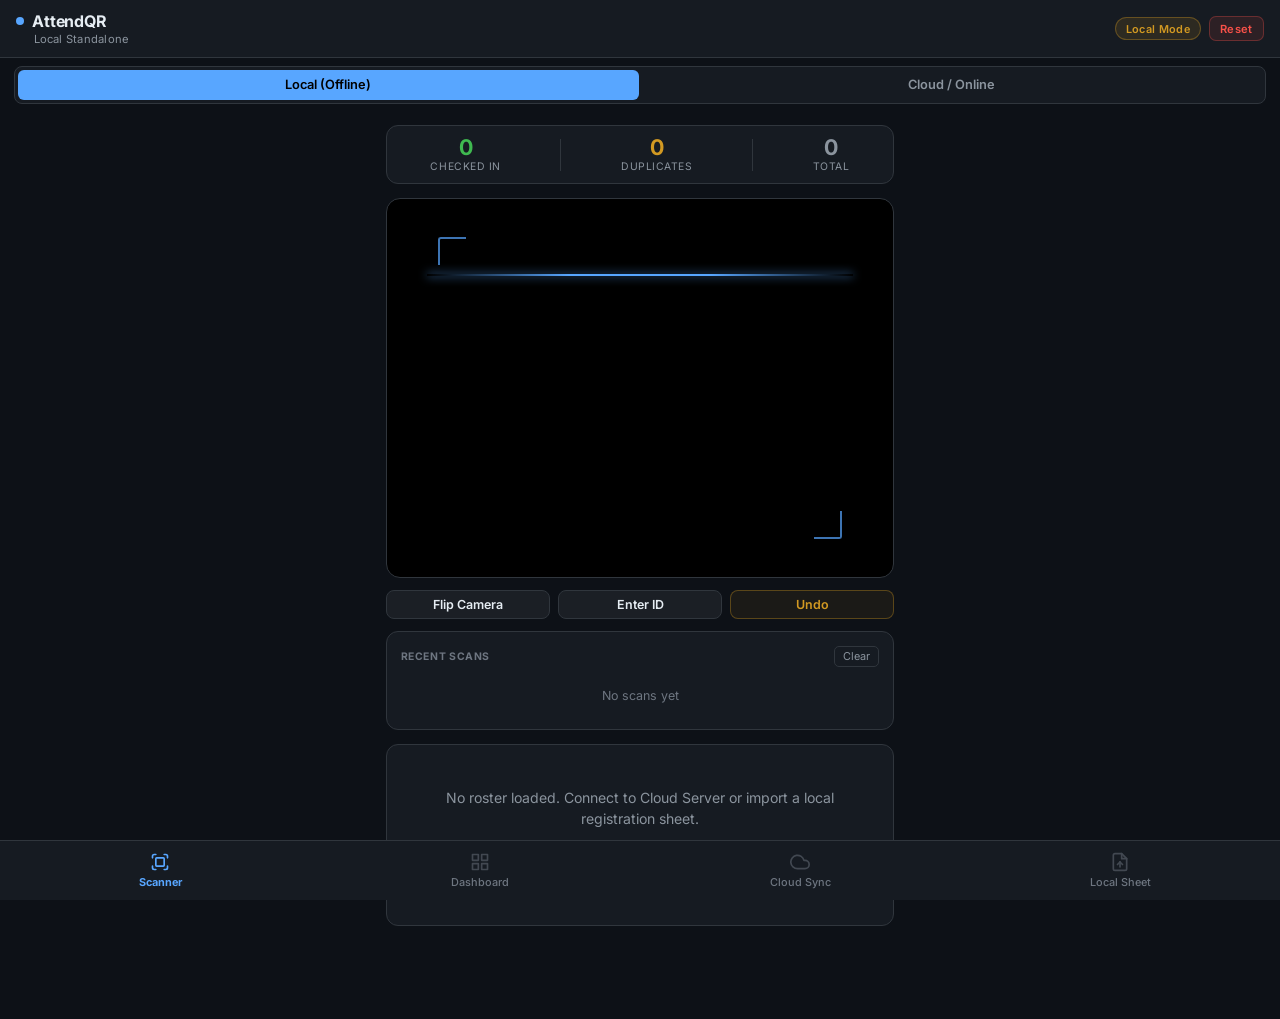
<file: android-app/src/main/assets/index.html>
<!DOCTYPE html>
<html lang="en">
<head>
  <meta charset="UTF-8" />
  <meta name="viewport" content="width=device-width, initial-scale=1.0, maximum-scale=1.0, user-scalable=no, viewport-fit=cover" />
  <title>AttendQR — Mobile Scanner</title>
  <style>
    @import url('https://fonts.googleapis.com/css2?family=Inter:wght@300;400;500;600;700&display=swap');

    :root {
      --bg: #0d1117;
      --bg-card: #161b22;
      --bg-input: #0d1117;
      --border: #30363d;
      --border-focus: #58a6ff;
      --text: #e6edf3;
      --text-muted: #8b949e;
      --text-dim: #6e7681;
      --accent: #58a6ff;
      --accent-hover: #79b8ff;
      --success: #3fb950;
      --warning: #d29922;
      --danger: #f85149;
      --radius: 12px;
      --sat: env(safe-area-inset-top, 0px);
      --sab: env(safe-area-inset-bottom, 0px);
    }

    *, *::before, *::after { box-sizing: border-box; margin: 0; padding: 0; }

    body {
      font-family: 'Inter', system-ui, -apple-system, sans-serif;
      background: var(--bg);
      color: var(--text);
      min-height: 100vh;
      display: flex;
      flex-direction: column;
      padding-top: var(--sat);
      padding-bottom: calc(var(--sab) + 65px);
      user-select: none;
      -webkit-user-select: none;
    }

    /* Top App Bar */
    .top-bar {
      display: flex;
      align-items: center;
      justify-content: space-between;
      padding: 0.7rem 1rem;
      background: var(--bg-card);
      border-bottom: 1px solid var(--border);
      position: sticky;
      top: 0;
      z-index: 50;
    }

    .brand {
      font-size: 1rem;
      font-weight: 700;
      color: var(--text);
      letter-spacing: -0.01em;
      display: flex;
      align-items: center;
      gap: 0.5rem;
    }

    .brand-dot {
      width: 8px;
      height: 8px;
      border-radius: 50%;
      background: var(--accent);
    }

    .status-badge {
      font-size: 0.68rem;
      background: rgba(63, 185, 80, 0.12);
      color: var(--success);
      border: 1px solid rgba(63, 185, 80, 0.25);
      padding: 0.2rem 0.6rem;
      border-radius: 99px;
      font-weight: 600;
      letter-spacing: 0.03em;
    }

    .status-badge.badge-offline {
      background: rgba(210, 153, 34, 0.12);
      color: var(--warning);
      border-color: rgba(210, 153, 34, 0.35);
    }

    .btn-clear-top {
      background: rgba(248,81,73,0.1);
      border: 1px solid rgba(248,81,73,0.3);
      color: var(--danger);
      border-radius: 7px;
      padding: 0.28rem 0.65rem;
      font-family: inherit;
      font-size: 0.7rem;
      font-weight: 600;
      cursor: pointer;
      letter-spacing: 0.03em;
    }

    /* Main Container */
    .view-container {
      flex: 1;
      max-width: 540px;
      width: 100%;
      margin: 0 auto;
      padding: 0.85rem 1rem;
    }

    .tab-content { display: none; }
    .tab-content.active { display: block; animation: fadeIn 0.18s ease; }

    @keyframes fadeIn {
      from { opacity: 0; transform: translateY(4px); }
      to   { opacity: 1; transform: translateY(0); }
    }

    /* Cards */
    .card {
      background: var(--bg-card);
      border: 1px solid var(--border);
      border-radius: var(--radius);
      padding: 1.15rem;
      margin-bottom: 0.85rem;
    }

    .card-title {
      font-size: 0.78rem;
      font-weight: 700;
      text-transform: uppercase;
      letter-spacing: 0.06em;
      color: var(--text-muted);
      margin-bottom: 0.85rem;
    }

    /* Buttons */
    .btn {
      display: inline-flex;
      align-items: center;
      justify-content: center;
      gap: 0.45rem;
      padding: 0.65rem 1.15rem;
      border: none;
      border-radius: 8px;
      font-family: inherit;
      font-size: 0.88rem;
      font-weight: 600;
      cursor: pointer;
      transition: all 0.15s;
    }

    .btn:active { transform: scale(0.97); opacity: 0.85; }
    .btn-primary { background: var(--accent); color: #000; }
    .btn-success { background: var(--success); color: #000; }
    .btn-danger  { background: var(--danger); color: #fff; }
    .btn-outline { background: transparent; color: var(--accent); border: 1.5px solid var(--accent); }
    .btn-ghost   { background: rgba(255,255,255,0.06); color: var(--text); border: 1px solid var(--border); }
    .btn-block   { width: 100%; }
    .btn-sm      { padding: 0.4rem 0.75rem; font-size: 0.78rem; }

    /* Forms */
    .form-group { margin-bottom: 0.85rem; }
    .form-label {
      display: block;
      font-size: 0.72rem;
      font-weight: 600;
      color: var(--text-muted);
      text-transform: uppercase;
      letter-spacing: 0.05em;
      margin-bottom: 0.3rem;
    }

    .form-control, .form-select {
      width: 100%;
      background: var(--bg-input);
      border: 1.5px solid var(--border);
      border-radius: 8px;
      color: var(--text);
      font-family: inherit;
      font-size: 0.9rem;
      padding: 0.6rem 0.85rem;
      outline: none;
    }

    .form-control:focus, .form-select:focus { border-color: var(--border-focus); }

    /* ===== SCANNER TAB ===== */
    .stats-pill {
      background: var(--bg-card);
      border: 1px solid var(--border);
      border-radius: var(--radius);
      padding: 0.65rem 0.85rem;
      display: flex;
      justify-content: space-around;
      align-items: center;
      margin-bottom: 0.85rem;
    }

    .stat-item { display: flex; flex-direction: column; align-items: center; gap: 0.1rem; }
    .stat-num { font-size: 1.35rem; font-weight: 700; line-height: 1; }
    .stat-label { font-size: 0.65rem; text-transform: uppercase; letter-spacing: 0.05em; color: var(--text-muted); }

    .viewfinder-wrap {
      position: relative;
      width: 100%;
      border-radius: 14px;
      overflow: hidden;
      background: #000;
      border: 1px solid var(--border);
      aspect-ratio: 1 / 1;
      max-height: 380px;
      display: flex;
      align-items: center;
      justify-content: center;
      margin-bottom: 0.75rem;
    }

    #reader {
      width: 100% !important;
      height: 100% !important;
      border: none !important;
    }

    #reader video {
      width: 100% !important;
      height: 100% !important;
      object-fit: cover !important;
      border-radius: 13px;
    }

    .scanner-laser {
      position: absolute;
      left: 8%;
      right: 8%;
      height: 1.5px;
      background: linear-gradient(90deg, transparent, var(--accent), var(--accent), transparent);
      box-shadow: 0 0 10px var(--accent);
      top: 20%;
      z-index: 10;
      pointer-events: none;
      animation: scanLaser 2.4s ease-in-out infinite alternate;
    }

    @keyframes scanLaser {
      0%   { top: 12%; opacity: 0.35; }
      50%  { opacity: 1; }
      100% { top: 88%; opacity: 0.35; }
    }

    .viewfinder-corners {
      position: absolute;
      inset: 0;
      pointer-events: none;
      z-index: 9;
    }

    .viewfinder-corners::before,
    .viewfinder-corners::after {
      content: '';
      position: absolute;
      width: 28px;
      height: 28px;
      border-color: var(--accent);
      border-style: solid;
      opacity: 0.7;
    }

    .viewfinder-corners::before {
      top: 10%;
      left: 10%;
      border-width: 2.5px 0 0 2.5px;
      border-radius: 3px 0 0 0;
    }

    .viewfinder-corners::after {
      bottom: 10%;
      right: 10%;
      border-width: 0 2.5px 2.5px 0;
      border-radius: 0 0 3px 0;
    }

    .scan-result-card {
      border-radius: 12px;
      padding: 1rem 1.15rem;
      display: none;
      margin-bottom: 0.75rem;
      animation: popIn 0.2s cubic-bezier(0.16, 1, 0.3, 1);
    }

    @keyframes popIn {
      from { opacity: 0; transform: scale(0.96); }
      to   { opacity: 1; transform: scale(1); }
    }

    .scan-result-card.visible { display: block; }
    .result-ok  { background: rgba(63, 185, 80, 0.12); border: 1.5px solid rgba(63,185,80,0.4); }
    .result-dup { background: rgba(210, 153, 34, 0.12); border: 1.5px solid rgba(210,153,34,0.4); }
    .result-err { background: rgba(248, 81, 73, 0.12); border: 1.5px solid rgba(248,81,73,0.4); }

    .result-header { display: flex; align-items: center; gap: 0.65rem; }
    .result-dot {
      width: 10px; height: 10px; border-radius: 50%; flex-shrink: 0;
    }
    .result-ok  .result-dot { background: var(--success); box-shadow: 0 0 8px var(--success); }
    .result-dup .result-dot { background: var(--warning); box-shadow: 0 0 8px var(--warning); }
    .result-err .result-dot { background: var(--danger);  box-shadow: 0 0 8px var(--danger); }

    .result-status { font-size: 0.65rem; font-weight: 700; text-transform: uppercase; letter-spacing: 0.06em; }
    .result-ok  .result-status { color: var(--success); }
    .result-dup .result-status { color: var(--warning); }
    .result-err .result-status { color: var(--danger); }

    .result-name { font-size: 1.1rem; font-weight: 700; color: var(--text); margin-top: 0.45rem; }
    .result-dept { font-size: 0.82rem; color: var(--text-muted); margin-top: 0.1rem; }
    .result-msg  { font-size: 0.78rem; color: var(--text-muted); margin-top: 0.3rem; font-family: monospace; }

    /* Scan history */
    .history-header {
      display: flex;
      align-items: center;
      justify-content: space-between;
      margin-bottom: 0.6rem;
    }

    .history-title {
      font-size: 0.65rem;
      font-weight: 700;
      text-transform: uppercase;
      letter-spacing: 0.06em;
      color: var(--text-dim);
    }

    .history-clear {
      background: none;
      border: 1px solid var(--border);
      color: var(--text-muted);
      font-family: inherit;
      font-size: 0.68rem;
      cursor: pointer;
      padding: 0.15rem 0.5rem;
      border-radius: 5px;
    }

    .history-list {
      max-height: 155px;
      overflow-y: auto;
      display: flex;
      flex-direction: column;
      gap: 0.28rem;
    }

    .history-row {
      display: flex;
      align-items: center;
      gap: 0.5rem;
      padding: 0.32rem 0.55rem;
      border-radius: 7px;
      background: rgba(255,255,255,0.03);
      border: 1px solid transparent;
    }

    .history-indicator {
      width: 6px; height: 6px; border-radius: 50%; flex-shrink: 0;
    }
    .h-ok  { background: var(--success); }
    .h-dup { background: var(--warning); }
    .h-err { background: var(--danger); }

    .history-info { flex: 1; min-width: 0; }
    .history-name { font-size: 0.78rem; font-weight: 600; white-space: nowrap; overflow: hidden; text-overflow: ellipsis; }
    .history-sub  { font-size: 0.68rem; color: var(--text-muted); }
    .history-time { font-size: 0.65rem; color: var(--text-dim); white-space: nowrap; font-family: monospace; }

    /* ===== DASHBOARD TAB ===== */
    .search-input {
      width: 100%;
      background: var(--bg-input);
      border: 1.5px solid var(--border);
      border-radius: 8px;
      color: var(--text);
      font-size: 0.88rem;
      padding: 0.6rem 0.85rem;
      margin-bottom: 0.75rem;
      outline: none;
      font-family: inherit;
    }

    .table-wrap {
      overflow-x: auto;
      max-height: 380px;
      border: 1px solid var(--border);
      border-radius: 8px;
    }

    table { width: 100%; border-collapse: collapse; font-size: 0.82rem; }
    th {
      background: rgba(255,255,255,0.04);
      padding: 0.55rem 0.75rem;
      text-align: left;
      font-size: 0.65rem;
      text-transform: uppercase;
      letter-spacing: 0.06em;
      color: var(--text-muted);
      position: sticky;
      top: 0;
      z-index: 5;
    }

    td {
      padding: 0.5rem 0.75rem;
      border-bottom: 1px solid rgba(48,54,61,0.5);
    }

    .badge {
      display: inline-block;
      padding: 0.12rem 0.5rem;
      border-radius: 99px;
      font-size: 0.65rem;
      font-weight: 700;
      letter-spacing: 0.03em;
    }

    .badge-present { background: rgba(63,185,80,0.15); color: var(--success); border: 1px solid rgba(63,185,80,0.2); }
    .badge-absent  { background: rgba(110,118,129,0.12); color: var(--text-muted); border: 1px solid rgba(110,118,129,0.2); }

    /* ===== BOTTOM NAV ===== */
    .bottom-nav {
      position: fixed;
      bottom: 0;
      left: 0;
      right: 0;
      background: var(--bg-card);
      border-top: 1px solid var(--border);
      display: flex;
      height: 60px;
      padding-bottom: var(--sab);
      z-index: 100;
    }

    .nav-tab {
      flex: 1;
      display: flex;
      flex-direction: column;
      align-items: center;
      justify-content: center;
      gap: 0.2rem;
      color: var(--text-dim);
      font-size: 0.68rem;
      font-weight: 500;
      cursor: pointer;
      transition: color 0.15s;
      border: none;
      background: none;
      font-family: inherit;
    }

    .nav-tab svg { opacity: 0.5; transition: opacity 0.15s; }
    .nav-tab.active { color: var(--accent); font-weight: 700; }
    .nav-tab.active svg { opacity: 1; }

    /* Modal */
    .modal-overlay {
      position: fixed;
      inset: 0;
      background: rgba(0,0,0,0.75);
      backdrop-filter: blur(4px);
      display: flex;
      align-items: center;
      justify-content: center;
      padding: 1rem;
      z-index: 999;
    }

    .modal-box {
      background: var(--bg-card);
      border: 1px solid var(--border);
      border-radius: 16px;
      width: 100%;
      max-width: 360px;
      padding: 1.35rem;
    }

    .modal-title {
      font-size: 1rem;
      font-weight: 700;
      margin-bottom: 0.3rem;
    }

    .modal-sub {
      font-size: 0.82rem;
      color: var(--text-muted);
      margin-bottom: 0.9rem;
    }

    .section-label {
      font-size: 0.65rem;
      font-weight: 700;
      text-transform: uppercase;
      letter-spacing: 0.07em;
      color: var(--text-dim);
      margin-bottom: 0.6rem;
      display: flex;
      align-items: center;
      gap: 0.5rem;
    }

    .section-label::after {
      content: '';
      flex: 1;
      height: 1px;
      background: var(--border);
    }

    .danger-card {
      background: rgba(248,81,73,0.05);
      border: 1px solid rgba(248,81,73,0.2);
      border-radius: var(--radius);
      padding: 1rem;
      margin-bottom: 0.85rem;
    }

    .danger-title {
      font-size: 0.72rem;
      font-weight: 700;
      text-transform: uppercase;
      letter-spacing: 0.06em;
      color: var(--danger);
      margin-bottom: 0.4rem;
    }

    .empty-state {
      text-align: center;
      padding: 1.5rem 1rem;
    }

    .empty-state p {
      font-size: 0.88rem;
      color: var(--text-muted);
      margin-bottom: 1rem;
      line-height: 1.5;
    }

    .queue-banner {
      background: rgba(210,153,34,0.15);
      border: 1px solid rgba(210,153,34,0.4);
      color: var(--warning);
      border-radius: 8px;
      padding: 0.45rem 0.75rem;
      font-size: 0.75rem;
      margin-bottom: 0.75rem;
      display: flex;
      align-items: center;
      justify-content: space-between;
    }

    /* Mode selector bar (Local vs Cloud) */
    .mode-bar {
      display: flex;
      background: var(--bg-card);
      border: 1px solid var(--border);
      border-radius: 8px;
      padding: 3px;
      margin: 0.5rem 0.85rem;
      gap: 3px;
    }

    .mode-tab-btn {
      flex: 1;
      padding: 0.45rem 0.5rem;
      font-size: 0.8rem;
      font-weight: 600;
      border-radius: 6px;
      border: none;
      background: transparent;
      color: var(--text-muted);
      cursor: pointer;
      transition: all 0.15s ease;
      text-align: center;
      font-family: inherit;
    }

    .mode-tab-btn.active {
      background: var(--accent);
      color: #000;
    }
  </style>
</head>
<body>

  <!-- Top App Bar -->
  <header class="top-bar">
    <div style="display:flex;flex-direction:column;gap:0.05rem;">
      <div class="brand">
        <div class="brand-dot"></div>
        AttendQR
      </div>
      <span id="event-name-display" onclick="switchTab('cloud')" style="font-size:0.7rem;color:var(--text-muted);cursor:pointer;letter-spacing:0.02em;padding-left:1.1rem;" title="Tap to view server & event setup">Local Standalone</span>
    </div>
    <div style="display:flex;align-items:center;gap:0.5rem;">
      <span class="status-badge" id="top-status-badge">Local Mode</span>
      <button type="button" class="btn-clear-top" onclick="clearAllData()">Reset</button>
    </div>
  </header>

  <!-- 2-Option Mode Switcher: Local vs Cloud -->
  <div class="mode-bar">
    <button type="button" class="mode-tab-btn active" id="mode-btn-local" onclick="switchAppMode('local')">
      Local (Offline)
    </button>
    <button type="button" class="mode-tab-btn" id="mode-btn-cloud" onclick="switchAppMode('cloud')">
      Cloud / Online
    </button>
  </div>

  <main class="view-container">

    <!-- ========================================================
         SCANNER TAB
         ======================================================== -->
    <div id="tab-scan" class="tab-content active">

      <!-- Pending Sync Queue Banner -->
      <div id="pending-queue-banner" class="queue-banner" style="display:none;">
        <span id="queue-banner-text">0 scans pending sync</span>
        <button type="button" class="btn btn-outline btn-sm" style="padding:0.15rem 0.45rem;font-size:0.68rem;" onclick="flushOfflineQueue()">Sync Now</button>
      </div>

      <!-- Stats -->
      <div class="stats-pill">
        <div class="stat-item">
          <span class="stat-num" style="color:var(--success)" id="scan-cnt-ok">0</span>
          <span class="stat-label">Checked In</span>
        </div>
        <div class="stat-item" style="width:1px;height:32px;background:var(--border);"></div>
        <div class="stat-item">
          <span class="stat-num" style="color:var(--warning)" id="scan-cnt-dup">0</span>
          <span class="stat-label">Duplicates</span>
        </div>
        <div class="stat-item" style="width:1px;height:32px;background:var(--border);"></div>
        <div class="stat-item">
          <span class="stat-num" style="color:var(--text-muted)" id="scan-cnt-total">0</span>
          <span class="stat-label">Total</span>
        </div>
      </div>

      <!-- Viewfinder -->
      <div class="viewfinder-wrap" id="viewfinder">
        <div id="reader"></div>
        <div class="scanner-laser" id="laser"></div>
        <div class="viewfinder-corners"></div>
      </div>

      <!-- Action buttons -->
      <div style="display:flex;gap:0.5rem;margin-bottom:0.75rem;">
        <button type="button" class="btn btn-ghost btn-block btn-sm" id="btn-flip">Flip Camera</button>
        <button type="button" class="btn btn-ghost btn-block btn-sm" id="btn-manual-open">Enter ID</button>
        <button type="button" class="btn btn-ghost btn-block btn-sm" id="btn-undo" onclick="undoLastScan()" style="color:var(--warning);border-color:rgba(210,153,34,0.35);background:rgba(210,153,34,0.07);" disabled>Undo</button>
      </div>

      <!-- Scan result card -->
      <div class="scan-result-card" id="result-card">
        <div class="result-header">
          <div class="result-dot"></div>
          <span class="result-status" id="res-status">Checked In</span>
        </div>
        <div class="result-name" id="res-name">Participant Name</div>
        <div class="result-dept" id="res-dept">Department</div>
        <div class="result-msg" id="res-msg"></div>
      </div>

      <!-- Scan History -->
      <div class="card" style="padding:0.85rem;">
        <div class="history-header">
          <span class="history-title">Recent Scans</span>
          <button type="button" class="history-clear" onclick="clearHistory()">Clear</button>
        </div>
        <div class="history-list" id="scan-history-list">
          <div style="text-align:center;color:var(--text-dim);font-size:0.78rem;padding:0.75rem 0;">No scans yet</div>
        </div>
      </div>

      <!-- Empty roster alert -->
      <div id="empty-roster-alert" class="card" style="display:none;">
        <div class="empty-state">
          <p>No roster loaded. Connect to Cloud Server or import a local registration sheet.</p>
          <button type="button" class="btn btn-primary" onclick="switchTab('cloud')">
            Setup Cloud Sync
          </button>
        </div>
      </div>

    </div>

    <!-- ========================================================
         DASHBOARD TAB
         ======================================================== -->
    <div id="tab-dashboard" class="tab-content">
      <div class="card" style="padding:1rem;">
        <div style="display:flex;justify-content:space-between;align-items:center;margin-bottom:0.6rem;">
          <span style="font-size:0.82rem;font-weight:600;color:var(--text-muted);">Attendance</span>
          <span id="dash-pct-badge" style="font-size:0.9rem;font-weight:700;color:var(--accent);font-family:monospace;">0%</span>
        </div>
        <div style="background:rgba(255,255,255,0.07);height:6px;border-radius:99px;overflow:hidden;">
          <div id="dash-progress-bar" style="height:100%;width:0%;background:linear-gradient(90deg,var(--accent),var(--success));transition:width 0.4s ease;"></div>
        </div>
        <div style="display:flex;justify-content:space-between;font-size:0.75rem;color:var(--text-muted);margin-top:0.45rem;">
          <span>Present: <strong style="color:var(--success)" id="dash-attended-num">0</strong></span>
          <span>Total: <strong style="color:var(--text)" id="dash-total-num">0</strong></span>
        </div>
      </div>

      <div class="card" style="padding:1rem;">
        <div style="display:flex;gap:0.5rem;margin-bottom:0.75rem;">
          <input type="text" id="dash-search" class="search-input" style="margin-bottom:0;flex:1;" placeholder="Search name, ID, department..." />
          <button type="button" id="btn-absent-filter" onclick="toggleAbsentFilter()" class="btn btn-ghost btn-sm" style="white-space:nowrap;font-size:0.72rem;">Absent Only</button>
        </div>
        <div class="table-wrap">
          <table>
            <thead>
              <tr>
                <th style="width:75px;">ID</th>
                <th id="th-col-name">Name</th>
                <th id="th-col-dept">Department</th>
                <th style="width:70px;">Status</th>
                <th style="width:90px;">Action</th>
              </tr>
            </thead>
            <tbody id="dash-table-body">
              <tr><td colspan="5" style="text-align:center;color:var(--text-muted);padding:1.5rem;">No participants</td></tr>
            </tbody>
          </table>
        </div>
      </div>

      <button type="button" class="btn btn-outline btn-block" onclick="exportAttendanceCSV()">
        Export Attendance CSV
      </button>
    </div>

    <!-- ========================================================
         CLOUD SYNC / SETTINGS TAB
         ======================================================== -->
    <div id="tab-cloud" class="tab-content">
      <div class="section-label">Central Cloud Sync</div>

      <div class="card">
        <div class="card-title">Central Server Connection</div>
        <p style="font-size:0.8rem;color:var(--text-muted);margin-bottom:0.85rem;line-height:1.4;">
          Connect multiple mobile scanner APKs to one centralized backend.
        </p>

        <div class="form-group">
          <label class="form-label" for="cfg-server-url">Server Base URL</label>
          <input type="url" id="cfg-server-url" class="form-control" placeholder="e.g. https://api.yourdomain.com or http://192.168.1.50:5001" style="font-size:0.82rem;" />
        </div>

        <div class="form-group">
          <label class="form-label" for="cfg-apk-event-code">Event Code</label>
          <input type="text" id="cfg-apk-event-code" class="form-control" placeholder="e.g. AAZHI26" style="font-family:monospace;text-transform:uppercase;" />
        </div>

        <div class="form-group">
          <label class="form-label" for="cfg-apk-access-code">Scanner Access Code</label>
          <input type="text" id="cfg-apk-access-code" class="form-control" placeholder="e.g. SCAN123" />
        </div>

        <div class="form-group">
          <label class="form-label" for="cfg-apk-device-name">Device Name</label>
          <input type="text" id="cfg-apk-device-name" class="form-control" placeholder="e.g. Scanner-01, Gate-A" />
        </div>

        <button type="button" class="btn btn-primary btn-block" onclick="connectToCloudServer()">
          Connect to Server
        </button>
        <button type="button" class="btn btn-ghost btn-block btn-sm" style="margin-top:0.45rem;" onclick="disconnectCloudServer()">
          Switch to Local Standalone Mode
        </button>
      </div>

      <div class="card">
        <div class="card-title">Sync Status &amp; Roster Cache</div>
        <div style="font-size:0.82rem;margin-bottom:0.75rem;">
          <div>Mode: <strong id="lbl-current-mode" style="color:var(--accent);">Local Standalone</strong></div>
          <div style="margin-top:0.2rem;">Pending Scans: <strong id="lbl-pending-count" style="color:var(--warning);">0</strong></div>
        </div>
        <div style="display:flex;gap:0.5rem;">
          <button type="button" class="btn btn-outline btn-block btn-sm" onclick="flushOfflineQueue()">
            Sync Pending Scans
          </button>
          <button type="button" class="btn btn-ghost btn-block btn-sm" onclick="downloadServerRoster()">
            Refresh Roster
          </button>
        </div>
      </div>
    </div>

    <!-- ========================================================
         ROSTER & QR TAB (Local Standalone Mode)
         ======================================================== -->
    <div id="tab-import" class="tab-content">

      <div class="section-label">Local Import</div>

      <div class="card">
        <div class="card-title">Registration Sheet</div>
        <p style="font-size:0.82rem;color:var(--text-muted);margin-bottom:0.85rem;line-height:1.5;">
          Upload a Google Form response sheet (.csv or .xlsx) directly into the phone's local storage.
        </p>
        <input type="file" id="sheet-file-input" accept=".csv,.xlsx" style="display:none;" />
        <button type="button" class="btn btn-primary btn-block" onclick="document.getElementById('sheet-file-input').click()">
          Choose Sheet File
        </button>
        <div id="selected-file-label" style="font-size:0.78rem;color:var(--text-muted);margin-top:0.55rem;display:none;font-family:monospace;"></div>
      </div>

      <!-- Column mapping -->
      <div class="card" id="mapping-card" style="display:none;">
        <div class="card-title">Column Mapping &amp; ID Format</div>

        <div class="form-group">
          <label class="form-label" for="map-prefix">ID Prefix</label>
          <input type="text" id="map-prefix" class="form-control" value="AAZHI-" placeholder="e.g. AAZHI-, RP0 (or leave empty)" oninput="updateCustomIdPreview()" style="font-family:monospace;font-weight:700;letter-spacing:1px;" />
          <div style="font-size:0.75rem;color:var(--text-muted);margin-top:0.4rem;">
            Preview: <span id="live-id-preview" style="color:var(--accent);font-family:monospace;">AAZHI-001, AAZHI-002</span>
          </div>
        </div>

        <div class="form-group">
          <label class="form-label" for="map-name">Primary Name Column</label>
          <select id="map-name" class="form-select"></select>
        </div>
        <div class="form-group">
          <label class="form-label" for="map-dept">Secondary Column (Dept, Branch, Role, etc.)</label>
          <select id="map-dept" class="form-select"></select>
        </div>
        <button type="button" class="btn btn-success btn-block" id="btn-save-roster" onclick="confirmMappingAndBuildRoster()">
          Save Local Roster
        </button>
      </div>

      <div class="section-label">Generate</div>

      <div class="card">
        <div class="card-title">QR Codes ZIP</div>
        <p style="font-size:0.82rem;color:var(--text-muted);margin-bottom:0.85rem;line-height:1.5;">
          Generates high-res QR passes directly on device and saves to Downloads.
        </p>
        <button type="button" class="btn btn-outline btn-block" id="btn-generate-zip" onclick="generateQRCodesZip()">
          Generate &amp; Download ZIP
        </button>
        <div id="zip-progress" style="display:none;font-size:0.78rem;color:var(--text-muted);margin-top:0.6rem;text-align:center;font-family:monospace;"></div>
      </div>

      <div class="section-label">Danger Zone</div>

      <div class="danger-card">
        <div class="danger-title">Reset All Data</div>
        <p style="font-size:0.8rem;color:var(--text-muted);margin-bottom:0.75rem;line-height:1.5;">
          Permanently clears local participants, attendance records and offline queue.
        </p>
        <button type="button" class="btn btn-danger btn-block btn-sm" onclick="clearAllData()">
          Clear All Local Data
        </button>
      </div>

    </div>

  </main>

  <!-- Manual ID Entry Modal -->
  <div class="modal-overlay" id="modal-manual" style="display:none;">
    <div class="modal-box">
      <div class="modal-title">Manual Check-In</div>
      <div class="modal-sub">Enter the participant registration ID</div>
      <input type="text" id="manual-input-val" class="form-control" placeholder="e.g. AAZHI-001" style="text-align:center;font-family:monospace;font-size:1.2rem;letter-spacing:1.5px;padding:0.65rem;" />
      <div style="display:flex;gap:0.5rem;margin-top:1rem;">
        <button type="button" class="btn btn-ghost" style="flex:1" onclick="closeManualModal()">Cancel</button>
        <button type="submit" class="btn btn-primary" style="flex:1" onclick="submitManualId()">Submit</button>
      </div>
    </div>
  </div>

  <!-- Bottom Navigation -->
  <nav class="bottom-nav">
    <button class="nav-tab active" onclick="switchTab('scan')" id="tabbtn-scan">
      <svg width="20" height="20" viewBox="0 0 24 24" fill="none" stroke="currentColor" stroke-width="2" stroke-linecap="round" stroke-linejoin="round">
        <path d="M3 7V5a2 2 0 0 1 2-2h2"/><path d="M17 3h2a2 2 0 0 1 2 2v2"/>
        <path d="M21 17v2a2 2 0 0 1-2 2h-2"/><path d="M7 21H5a2 2 0 0 1-2-2v-2"/>
        <rect x="7" y="7" width="10" height="10" rx="1"/>
      </svg>
      <span>Scanner</span>
    </button>
    <button class="nav-tab" onclick="switchTab('dashboard')" id="tabbtn-dashboard">
      <svg width="20" height="20" viewBox="0 0 24 24" fill="none" stroke="currentColor" stroke-width="2" stroke-linecap="round" stroke-linejoin="round">
        <rect x="3" y="3" width="7" height="7"/><rect x="14" y="3" width="7" height="7"/>
        <rect x="14" y="14" width="7" height="7"/><rect x="3" y="14" width="7" height="7"/>
      </svg>
      <span>Dashboard</span>
    </button>
    <button class="nav-tab" onclick="switchTab('cloud')" id="tabbtn-cloud">
      <svg width="20" height="20" viewBox="0 0 24 24" fill="none" stroke="currentColor" stroke-width="2" stroke-linecap="round" stroke-linejoin="round">
        <path d="M18 10h-1.26A8 8 0 1 0 9 20h9a5 5 0 0 0 0-10z"/>
      </svg>
      <span>Cloud Sync</span>
    </button>
    <button class="nav-tab" onclick="switchTab('import')" id="tabbtn-import">
      <svg width="20" height="20" viewBox="0 0 24 24" fill="none" stroke="currentColor" stroke-width="2" stroke-linecap="round" stroke-linejoin="round">
        <path d="M14 2H6a2 2 0 0 0-2 2v16a2 2 0 0 0 2 2h12a2 2 0 0 0 2-2V8z"/>
        <polyline points="14,2 14,8 20,8"/><line x1="12" y1="18" x2="12" y2="12"/>
        <line x1="9" y1="15" x2="12" y2="12"/><line x1="15" y1="15" x2="12" y2="12"/>
      </svg>
      <span>Local Sheet</span>
    </button>
  </nav>

  <!-- Offline JS Libraries -->
  <script src="html5-qrcode.min.js"></script>
  <script src="xlsx.full.min.js"></script>
  <script src="qrcode.min.js"></script>
  <script src="jszip.min.js"></script>
  <script>
    // ------------------------------------------------------------
    // State & Storage Keys
    // ------------------------------------------------------------
    const STORAGE_KEY = 'attendqr_roster_v1';
    const META_KEY = 'attendqr_meta_v1';
    const QUEUE_KEY = 'attendqr_offline_sync_queue';
    const CLOUD_CFG_KEY = 'attendqr_cloud_config';

    let roster = [];
    let metaColumns = { name_col: 'Name', dept_col: 'Department' };
    let parsedRawHeaders = [];
    let parsedRawRows = [];
    let processingLock = false;
    let counts = { ok: 0, dup: 0 };
    let html5QrCode = null;
    let currentFacingMode = "environment";
    let lastCheckedIn = null;
    let showAbsentOnly = false;

    // Cloud Config State
    let cloudConfig = {
      enabled: false,
      serverUrl: '',
      eventCode: '',
      eventId: '',
      eventName: '',
      accessCode: '',
      deviceName: 'Scanner-01',
      deviceId: 'dev_' + Math.random().toString(36).substr(2, 9),
      token: ''
    };

    function loadCloudConfig() {
      try {
        const raw = localStorage.getItem(CLOUD_CFG_KEY);
        if (raw) Object.assign(cloudConfig, JSON.parse(raw));
      } catch (e) {}

      document.getElementById('cfg-server-url').value = cloudConfig.serverUrl || '';
      document.getElementById('cfg-apk-event-code').value = cloudConfig.eventCode || '';
      document.getElementById('cfg-apk-access-code').value = cloudConfig.accessCode || '';
      document.getElementById('cfg-apk-device-name').value = cloudConfig.deviceName || 'Scanner-01';
      updateCloudStatusUI();
    }

    function saveCloudConfig() {
      try {
        localStorage.setItem(CLOUD_CFG_KEY, JSON.stringify(cloudConfig));
      } catch (e) {}
      updateCloudStatusUI();
    }

    function updateCloudStatusUI() {
      const topBadge = document.getElementById('top-status-badge');
      const eventDisplay = document.getElementById('event-name-display');
      const modeLabel = document.getElementById('lbl-current-mode');
      const btnLocal = document.getElementById('mode-btn-local');
      const btnCloud = document.getElementById('mode-btn-cloud');

      if (cloudConfig.enabled && cloudConfig.token) {
        topBadge.className = 'status-badge';
        topBadge.textContent = 'Online (' + cloudConfig.deviceName + ')';
        eventDisplay.textContent = cloudConfig.eventName || cloudConfig.eventCode;
        modeLabel.textContent = 'Cloud Mode (' + cloudConfig.eventCode + ')';
        if (btnLocal) btnLocal.classList.remove('active');
        if (btnCloud) btnCloud.classList.add('active');
      } else {
        topBadge.className = 'status-badge badge-offline';
        topBadge.textContent = 'Local Mode';
        eventDisplay.textContent = 'Local Standalone';
        modeLabel.textContent = 'Local Standalone Mode';
        if (btnLocal) btnLocal.classList.add('active');
        if (btnCloud) btnCloud.classList.remove('active');
      }
      updateQueueUI();
    }

    function switchAppMode(mode) {
      if (mode === 'local') {
        cloudConfig.enabled = false;
        saveCloudConfig();
        if (!roster || roster.length === 0) {
          switchTab('import');
        } else {
          switchTab('scan');
        }
      } else {
        if (!cloudConfig.serverUrl || !cloudConfig.eventCode || !cloudConfig.token) {
          switchTab('cloud');
        } else {
          cloudConfig.enabled = true;
          saveCloudConfig();
          switchTab('scan');
        }
      }
    }

    function getOfflineQueue() {
      try {
        return JSON.parse(localStorage.getItem(QUEUE_KEY) || '[]');
      } catch (e) {
        return [];
      }
    }

    function saveOfflineQueue(q) {
      localStorage.setItem(QUEUE_KEY, JSON.stringify(q));
      updateQueueUI();
    }

    function updateQueueUI() {
      const q = getOfflineQueue();
      document.getElementById('lbl-pending-count').textContent = q.length;
      const banner = document.getElementById('pending-queue-banner');
      const bannerText = document.getElementById('queue-banner-text');

      if (q.length > 0) {
        banner.style.display = 'flex';
        bannerText.textContent = `${q.length} scan${q.length === 1 ? '' : 's'} pending sync`;
        if (cloudConfig.enabled) {
          document.getElementById('top-status-badge').className = 'status-badge badge-offline';
          document.getElementById('top-status-badge').textContent = `${q.length} Pending`;
        }
      } else {
        banner.style.display = 'none';
        if (cloudConfig.enabled && cloudConfig.token) {
          document.getElementById('top-status-badge').className = 'status-badge';
          document.getElementById('top-status-badge').textContent = 'Online (' + cloudConfig.deviceName + ')';
        }
      }
    }

    // Audio chimes
    const audioCtx = new (window.AudioContext || window.webkitAudioContext)();
    function playBeep(type) {
      try {
        if (audioCtx.state === 'suspended') audioCtx.resume();
        const osc = audioCtx.createOscillator();
        const gain = audioCtx.createGain();
        osc.connect(gain);
        gain.connect(audioCtx.destination);
        if (type === 'ok') {
          osc.type = 'sine';
          osc.frequency.setValueAtTime(880, audioCtx.currentTime);
          osc.frequency.setValueAtTime(1320, audioCtx.currentTime + 0.1);
          gain.gain.setValueAtTime(0.2, audioCtx.currentTime);
          gain.gain.exponentialRampToValueAtTime(0.001, audioCtx.currentTime + 0.35);
          osc.start(); osc.stop(audioCtx.currentTime + 0.35);
        } else if (type === 'duplicate') {
          osc.type = 'triangle';
          osc.frequency.setValueAtTime(440, audioCtx.currentTime);
          osc.frequency.setValueAtTime(370, audioCtx.currentTime + 0.12);
          gain.gain.setValueAtTime(0.2, audioCtx.currentTime);
          gain.gain.exponentialRampToValueAtTime(0.001, audioCtx.currentTime + 0.35);
          osc.start(); osc.stop(audioCtx.currentTime + 0.35);
        } else {
          osc.type = 'sawtooth';
          osc.frequency.setValueAtTime(200, audioCtx.currentTime);
          gain.gain.setValueAtTime(0.15, audioCtx.currentTime);
          gain.gain.exponentialRampToValueAtTime(0.001, audioCtx.currentTime + 0.3);
          osc.start(); osc.stop(audioCtx.currentTime + 0.3);
        }
      } catch (e) {}
    }

    // ------------------------------------------------------------
    // Cloud Connection & Sync
    // ------------------------------------------------------------
    async function connectToCloudServer() {
      let url = document.getElementById('cfg-server-url').value.trim();
      const eventCode = document.getElementById('cfg-apk-event-code').value.trim().toUpperCase();
      const accessCode = document.getElementById('cfg-apk-access-code').value.trim();
      const deviceName = document.getElementById('cfg-apk-device-name').value.trim() || 'Scanner-01';

      if (!url || !eventCode || !accessCode) {
        alert('Server URL, Event Code, and Access Code are required.');
        return;
      }

      if (url.endsWith('/')) url = url.slice(0, -1);

      try {
        const res = await fetch(`${url}/api/auth/scanner`, {
          method: 'POST',
          headers: { 'Content-Type': 'application/json', 'Bypass-Tunnel-Reminder': 'true' },
          body: JSON.stringify({
            event_code: eventCode,
            access_code: accessCode,
            device_id: cloudConfig.deviceId,
            device_name: deviceName
          })
        });

        const data = await res.json();
        if (!res.ok || !data.token) {
          alert('Auth failed: ' + (data.message || 'Check event code & access code.'));
          return;
        }

        cloudConfig.enabled = true;
        cloudConfig.serverUrl = url;
        cloudConfig.eventCode = eventCode;
        cloudConfig.eventId = data.event.id;
        cloudConfig.eventName = data.event.name;
        cloudConfig.accessCode = accessCode;
        cloudConfig.deviceName = deviceName;
        cloudConfig.token = data.token;
        saveCloudConfig();

        alert(`Connected to '${data.event.name}' as '${deviceName}'! Downloading roster cache...`);
        await downloadServerRoster();
        switchTab('scan');

      } catch (err) {
        alert('Connection error: ' + err.message);
      }
    }

    function disconnectCloudServer() {
      cloudConfig.enabled = false;
      cloudConfig.token = '';
      saveCloudConfig();
      alert('Switched to Local Standalone Mode.');
    }

    async function downloadServerRoster() {
      if (!cloudConfig.enabled || !cloudConfig.serverUrl || !cloudConfig.eventId) return;
      try {
        const res = await fetch(`${cloudConfig.serverUrl}/api/events/${cloudConfig.eventId}/roster`, {
          headers: {
            'Authorization': 'Bearer ' + cloudConfig.token,
            'Bypass-Tunnel-Reminder': 'true'
          }
        });
        if (res.ok) {
          const data = await res.json();
          if (data.roster) {
            roster = data.roster;
            saveRosterToStorage();
          }
        }
      } catch (e) {
        console.log('Failed to fetch server roster cache:', e);
      }
    }

    async function flushOfflineQueue() {
      const q = getOfflineQueue();
      if (!q.length || !cloudConfig.enabled || !cloudConfig.serverUrl || !cloudConfig.eventId) return;

      try {
        const res = await fetch(`${cloudConfig.serverUrl}/api/events/${cloudConfig.eventId}/sync`, {
          method: 'POST',
          headers: {
            'Content-Type': 'application/json',
            'Authorization': 'Bearer ' + cloudConfig.token,
            'Bypass-Tunnel-Reminder': 'true'
          },
          body: JSON.stringify({
            device_id: cloudConfig.deviceId,
            device_name: cloudConfig.deviceName,
            scans: q
          })
        });

        if (res.ok) {
          saveOfflineQueue([]);
          updateCloudStatusUI();
        }
      } catch (e) {
        console.log('Sync retry delayed, offline');
      }
    }

    // Periodic Heartbeat
    setInterval(async () => {
      if (!cloudConfig.enabled || !cloudConfig.serverUrl || !cloudConfig.eventId || !cloudConfig.token) return;
      const q = getOfflineQueue();
      try {
        await fetch(`${cloudConfig.serverUrl}/api/events/${cloudConfig.eventId}/heartbeat`, {
          method: 'POST',
          headers: {
            'Content-Type': 'application/json',
            'Authorization': 'Bearer ' + cloudConfig.token,
            'Bypass-Tunnel-Reminder': 'true'
          },
          body: JSON.stringify({ pending_count: q.length, status: 'online' })
        });
        if (q.length > 0) flushOfflineQueue();
      } catch (e) {}
    }, 25000);

    // ------------------------------------------------------------
    // Local Storage
    // ------------------------------------------------------------
    function loadRosterFromStorage() {
      try {
        const raw = localStorage.getItem(STORAGE_KEY);
        if (raw) roster = JSON.parse(raw);
      } catch (e) { roster = []; }

      try {
        const rawMeta = localStorage.getItem(META_KEY);
        if (rawMeta) metaColumns = JSON.parse(rawMeta);
      } catch (e) {
        metaColumns = { name_col: 'Name', dept_col: 'Department' };
      }

      updateStatsAndUI();
    }

    function saveRosterToStorage() {
      try { localStorage.setItem(STORAGE_KEY, JSON.stringify(roster)); } catch (e) {}
      try { localStorage.setItem(META_KEY, JSON.stringify(metaColumns)); } catch (e) {}
      updateStatsAndUI();
    }

    function updateStatsAndUI() {
      const total = roster.length;
      const attended = roster.filter(r => r.attended).length;
      const pct = total > 0 ? Math.round((attended / total) * 100) : 0;

      document.getElementById('scan-cnt-ok').textContent = attended;
      document.getElementById('scan-cnt-dup').textContent = counts.dup;
      document.getElementById('scan-cnt-total').textContent = total;
      document.getElementById('dash-attended-num').textContent = attended;
      document.getElementById('dash-total-num').textContent = total;
      document.getElementById('dash-pct-badge').textContent = pct + '%';
      document.getElementById('dash-progress-bar').style.width = pct + '%';
      document.getElementById('empty-roster-alert').style.display = (total === 0) ? 'block' : 'none';
      renderDashboardTable();
    }

    // ------------------------------------------------------------
    // Tab Navigation
    // ------------------------------------------------------------
    function switchTab(tabId) {
      document.querySelectorAll('.tab-content').forEach(el => el.classList.remove('active'));
      document.querySelectorAll('.nav-tab').forEach(el => el.classList.remove('active'));
      document.getElementById('tab-' + tabId).classList.add('active');
      const navBtn = document.getElementById('tabbtn-' + tabId);
      if (navBtn) navBtn.classList.add('active');

      if (tabId === 'scan') startScanner(currentFacingMode);
      else stopScanner();
      if (tabId === 'dashboard') renderDashboardTable();
    }

    // ------------------------------------------------------------
    // Scan History
    // ------------------------------------------------------------
    const scanHistory = [];

    function addToHistory(type, id, name, label) {
      const now = new Date().toLocaleTimeString([], { hour: '2-digit', minute: '2-digit', second: '2-digit' });
      scanHistory.unshift({ type, id, name, label, time: now });
      if (scanHistory.length > 50) scanHistory.pop();
      renderHistory();
    }

    function renderHistory() {
      const list = document.getElementById('scan-history-list');
      if (!scanHistory.length) {
        list.innerHTML = '<div style="text-align:center;color:var(--text-dim);font-size:0.78rem;padding:0.75rem 0;">No scans yet</div>';
        return;
      }
      list.innerHTML = scanHistory.map(h => `
        <div class="history-row">
          <div class="history-indicator h-${h.type}"></div>
          <div class="history-info">
            <div class="history-name">${esc(h.name || h.id)}</div>
            <div class="history-sub">${esc(h.id)} &middot; ${esc(h.label)}</div>
          </div>
          <span class="history-time">${h.time}</span>
        </div>
      `).join('');
    }

    function clearHistory() {
      scanHistory.length = 0;
      renderHistory();
    }

    // ------------------------------------------------------------
    // Scanner Engine
    // ------------------------------------------------------------
    async function processScannedId(rawId) {
      if (processingLock) return;
      processingLock = true;

      const regId = String(rawId).trim();
      const scanId = 'apk_scan_' + Date.now() + '_' + Math.random().toString(36).substr(2, 6);
      const nowIso = new Date().toISOString();

      const resCard   = document.getElementById('result-card');
      const resStatus = document.getElementById('res-status');
      const resName   = document.getElementById('res-name');
      const resDept   = document.getElementById('res-dept');
      const resMsg    = document.getElementById('res-msg');

      // 1. If Cloud Mode is active, send to server
      if (cloudConfig.enabled && cloudConfig.serverUrl && cloudConfig.eventId) {
        try {
          const res = await fetch(`${cloudConfig.serverUrl}/api/events/${cloudConfig.eventId}/scan`, {
            method: 'POST',
            headers: {
              'Content-Type': 'application/json',
              'Authorization': 'Bearer ' + cloudConfig.token,
              'Bypass-Tunnel-Reminder': 'true'
            },
            body: JSON.stringify({
              reg_id: regId,
              scan_id: scanId,
              scanned_at: nowIso,
              device_id: cloudConfig.deviceId,
              device_name: cloudConfig.deviceName
            })
          });

          const data = await res.json();
          if (data.status === 'ok') {
            resCard.className = 'scan-result-card visible result-ok';
            resStatus.textContent = 'Checked In';
            resName.textContent = data.name || regId;
            resDept.textContent = data.department || '';
            resMsg.textContent = regId;
            if (navigator.vibrate) navigator.vibrate(100);
            playBeep('ok');
            addToHistory('ok', regId, data.name, 'Checked In (Cloud)');
            // Update local memory cache
            const p = roster.find(r => r.reg_id.toLowerCase() === regId.toLowerCase());
            if (p) { p.attended = 1; p.scanned_at = nowIso; saveRosterToStorage(); }
          } else if (data.status === 'duplicate') {
            counts.dup++;
            resCard.className = 'scan-result-card visible result-dup';
            resStatus.textContent = 'Duplicate';
            resName.textContent = data.name || regId;
            resDept.textContent = data.department || '';
            resMsg.textContent = 'Scanned by ' + (data.scanner || 'scanner');
            if (navigator.vibrate) navigator.vibrate([80, 50, 80]);
            playBeep('duplicate');
            addToHistory('dup', regId, data.name, 'Duplicate');
          } else {
            resCard.className = 'scan-result-card visible result-err';
            resStatus.textContent = 'Not Found';
            resName.textContent = regId;
            resDept.textContent = '';
            resMsg.textContent = 'ID not in event roster';
            if (navigator.vibrate) navigator.vibrate(250);
            playBeep('err');
            addToHistory('err', regId, regId, 'Not in roster');
          }

          flushOfflineQueue();
          unlockAfterDelay(resCard);
          return;

        } catch (err) {
          // Offline failover: queue scan locally
          const q = getOfflineQueue();
          q.push({ scan_id: scanId, reg_id: regId, scanned_at: nowIso });
          saveOfflineQueue(q);
        }
      }

      // 2. Local Fallback / Standalone Mode
      const person = roster.find(r => r.reg_id.toLowerCase() === regId.toLowerCase());

      if (!person) {
        resCard.className = 'scan-result-card visible result-err';
        resStatus.textContent = 'Not Found';
        resName.textContent = regId;
        resDept.textContent = '';
        resMsg.textContent = cloudConfig.enabled ? 'Saved offline (Unknown locally)' : 'ID not in roster';
        if (navigator.vibrate) navigator.vibrate(250);
        playBeep('err');
        addToHistory('err', regId, regId, 'Not in roster');
      } else if (!person.attended) {
        person.attended = 1;
        person.scanned_at = nowIso;
        saveRosterToStorage();
        lastCheckedIn = { reg_id: person.reg_id };
        document.getElementById('btn-undo').disabled = false;
        resCard.className = 'scan-result-card visible result-ok';
        resStatus.textContent = cloudConfig.enabled ? 'Checked In (Offline Queue)' : 'Checked In';
        resName.textContent = person.name;
        resDept.textContent = person.department || '';
        resMsg.textContent = person.reg_id;
        if (navigator.vibrate) navigator.vibrate(100);
        playBeep('ok');
        addToHistory('ok', person.reg_id, person.name, cloudConfig.enabled ? 'Queued Offline' : 'Checked In');
      } else {
        counts.dup++;
        resCard.className = 'scan-result-card visible result-dup';
        resStatus.textContent = 'Duplicate';
        resName.textContent = person.name;
        resDept.textContent = person.department || '';
        resMsg.textContent = 'Scanned at ' + new Date(person.scanned_at).toLocaleTimeString();
        if (navigator.vibrate) navigator.vibrate([80, 50, 80]);
        playBeep('duplicate');
        addToHistory('dup', person.reg_id, person.name, 'Duplicate');
      }

      unlockAfterDelay(resCard);
    }

    function unlockAfterDelay(resCard) {
      setTimeout(() => {
        resCard.className = 'scan-result-card';
        processingLock = false;
      }, 1800);
    }

    function undoLastScan() {
      if (!lastCheckedIn) return;
      const person = roster.find(r => r.reg_id === lastCheckedIn.reg_id);
      if (!person || !person.attended) {
        lastCheckedIn = null;
        document.getElementById('btn-undo').disabled = true;
        return;
      }
      if (!confirm(`Undo check-in for ${person.name} (${person.reg_id})?`)) return;
      person.attended = 0;
      person.scanned_at = null;
      lastCheckedIn = null;
      document.getElementById('btn-undo').disabled = true;
      saveRosterToStorage();
      addToHistory('dup', person.reg_id, person.name, 'Undone');
    }

    async function startScanner(facingMode) {
      try {
        if (html5QrCode && html5QrCode.isScanning) await html5QrCode.stop();
      } catch (e) {}

      html5QrCode = new Html5Qrcode("reader");
      html5QrCode.start(
        { facingMode },
        {
          fps: 20,
          qrbox: (w, h) => {
            const edge = Math.floor(Math.min(w, h) * 0.85);
            return { width: edge, height: edge };
          },
          aspectRatio: 1.0,
          experimentalFeatures: { useBarCodeDetectorIfSupported: true }
        },
        (decodedText) => processScannedId(decodedText),
        () => {}
      ).catch(err => console.log('Camera error:', err));
    }

    async function stopScanner() {
      try {
        if (html5QrCode && html5QrCode.isScanning) await html5QrCode.stop();
      } catch (e) {}
    }

    document.getElementById('btn-flip').addEventListener('click', () => {
      currentFacingMode = (currentFacingMode === "environment") ? "user" : "environment";
      startScanner(currentFacingMode);
    });

    document.getElementById('btn-manual-open').addEventListener('click', () => {
      document.getElementById('modal-manual').style.display = 'flex';
      document.getElementById('manual-input-val').focus();
    });

    function closeManualModal() {
      document.getElementById('modal-manual').style.display = 'none';
    }

    function submitManualId() {
      const val = document.getElementById('manual-input-val').value.trim();
      if (val) {
        closeManualModal();
        document.getElementById('manual-input-val').value = '';
        processScannedId(val);
      }
    }

    // ------------------------------------------------------------
    // Dashboard Table
    // ------------------------------------------------------------
    document.getElementById('dash-search').addEventListener('input', renderDashboardTable);

    function toggleAbsentFilter() {
      showAbsentOnly = !showAbsentOnly;
      const btn = document.getElementById('btn-absent-filter');
      btn.style.color = showAbsentOnly ? 'var(--warning)' : '';
      btn.style.borderColor = showAbsentOnly ? 'rgba(210,153,34,0.4)' : '';
      btn.style.background = showAbsentOnly ? 'rgba(210,153,34,0.08)' : '';
      renderDashboardTable();
    }

    function renderDashboardTable() {
      const q = (document.getElementById('dash-search').value || '').toLowerCase();
      const tbody = document.getElementById('dash-table-body');

      const nameHeader = metaColumns.name_col || 'Name';
      const deptHeader = metaColumns.dept_col || '';

      document.getElementById('th-col-name').textContent = nameHeader;
      const thDept = document.getElementById('th-col-dept');
      if (deptHeader) {
        thDept.textContent = deptHeader;
        thDept.style.display = '';
      } else {
        thDept.style.display = 'none';
      }

      let filtered = roster;
      if (showAbsentOnly) {
        filtered = filtered.filter(r => !r.attended);
      }
      if (q) {
        filtered = filtered.filter(r =>
          r.reg_id.toLowerCase().includes(q) ||
          (r.name && r.name.toLowerCase().includes(q)) ||
          (r.department && r.department.toLowerCase().includes(q))
        );
      }

      const colSpan = deptHeader ? 5 : 4;
      if (!filtered.length) {
        tbody.innerHTML = `<tr><td colspan="${colSpan}" style="text-align:center;color:var(--text-muted);padding:1.5rem;">${showAbsentOnly ? 'Everyone is checked in!' : 'No matching participants'}</td></tr>`;
        return;
      }

      tbody.innerHTML = filtered.map(r => `
        <tr>
          <td><code style="color:var(--accent);font-weight:700;font-size:0.78rem;">${esc(r.reg_id)}</code></td>
          <td><strong>${esc(r.name)}</strong></td>
          ${deptHeader ? `<td style="color:var(--text-muted);">${esc(r.department)}</td>` : ''}
          <td>
            ${r.attended
              ? `<span class="badge badge-present">Present</span>`
              : `<span class="badge badge-absent">Absent</span>`}
          </td>
          <td>
            <button onclick="toggleAttendance('${esc(r.reg_id)}')" style="background:none;border:1px solid var(--border);color:var(--text-muted);border-radius:5px;padding:0.15rem 0.45rem;font-size:0.65rem;cursor:pointer;font-family:inherit;white-space:nowrap;">
              ${r.attended ? 'Mark Absent' : 'Mark Present'}
            </button>
          </td>
        </tr>
      `).join('');
    }

    function toggleAttendance(reg_id) {
      const person = roster.find(r => r.reg_id === reg_id);
      if (!person) return;
      const action = person.attended ? 'mark absent' : 'mark present';
      if (!confirm(`Are you sure you want to ${action} for ${person.name} (${reg_id})?`)) return;
      if (person.attended) {
        person.attended = 0;
        person.scanned_at = null;
        addToHistory('dup', person.reg_id, person.name, 'Manually Marked Absent');
      } else {
        person.attended = 1;
        person.scanned_at = new Date().toISOString();
        addToHistory('ok', person.reg_id, person.name, 'Manually Marked Present');
      }
      saveRosterToStorage();
    }

    function esc(s) {
      return String(s || '').replace(/&/g,'&amp;').replace(/</g,'&lt;').replace(/>/g,'&gt;');
    }

    // ------------------------------------------------------------
    // Sheet Parsing & Mapping (Local Standalone Mode)
    // ------------------------------------------------------------
    document.getElementById('sheet-file-input').addEventListener('change', function(e) {
      const file = e.target.files[0];
      if (!file) return;

      const label = document.getElementById('selected-file-label');
      label.textContent = file.name;
      label.style.display = 'block';

      const reader = new FileReader();
      reader.onload = function(evt) {
        try {
          const data = new Uint8Array(evt.target.result);
          const workbook = XLSX.read(data, { type: 'array' });
          const firstSheet = workbook.Sheets[workbook.SheetNames[0]];
          const rows = XLSX.utils.sheet_to_json(firstSheet, { header: 1 });

          if (!rows || rows.length < 2) {
            alert('File appears to be empty or has no data rows.');
            return;
          }

          parsedRawHeaders = rows[0].map(h => String(h || '').trim()).filter(h => h.length > 0);
          parsedRawRows = rows.slice(1).filter(r => r.some(c => String(c || '').trim().length > 0));

          populateMappingDropdowns(parsedRawHeaders);
          document.getElementById('mapping-card').style.display = 'block';
        } catch (err) {
          alert('Failed to parse file: ' + err.message);
        }
      };
      reader.readAsArrayBuffer(file);
    });

    function populateMappingDropdowns(headers) {
      const nameSel = document.getElementById('map-name');
      nameSel.innerHTML = headers.map(h => `<option value="${esc(h)}">${esc(h)}</option>`).join('');

      const deptSel = document.getElementById('map-dept');
      deptSel.innerHTML = `<option value="">(None / Skip)</option>` + headers.map(h => `<option value="${esc(h)}">${esc(h)}</option>`).join('');

      const lower = headers.map(h => h.toLowerCase());
      autoPick('map-name', lower, headers, ['name', 'full name', 'student', 'participant', 'candidate']);
      autoPick('map-dept', lower, headers, ['department', 'dept', 'college', 'branch', 'school', 'faculty', 'class', 'role', 'organization', 'section']);
      updateCustomIdPreview();
    }

    function autoPick(selectId, lowerHeaders, headers, keywords) {
      const sel = document.getElementById(selectId);
      for (const kw of keywords) {
        const idx = lowerHeaders.findIndex(h => h.includes(kw));
        if (idx !== -1) { sel.value = headers[idx]; break; }
      }
    }

    function updateCustomIdPreview() {
      const prefix = (document.getElementById('map-prefix').value || '').trim();
      const total = parsedRawRows.length || 10;
      const digits = Math.max(3, String(total).length);
      const s1 = prefix + String(1).padStart(digits, '0');
      const s2 = prefix + String(2).padStart(digits, '0');
      document.getElementById('live-id-preview').textContent = `${s1}, ${s2}...`;
    }

    function confirmMappingAndBuildRoster() {
      const colName = document.getElementById('map-name').value;
      const colDept = document.getElementById('map-dept').value;
      const prefix = (document.getElementById('map-prefix').value || '').trim();

      const idxName = parsedRawHeaders.indexOf(colName);
      const idxDept = colDept ? parsedRawHeaders.indexOf(colDept) : -1;

      metaColumns = {
        name_col: colName || 'Name',
        dept_col: colDept || ''
      };

      const total = parsedRawRows.length;
      const digits = Math.max(3, String(total).length);

      roster = parsedRawRows.map((row, i) => {
        const reg_id = prefix + String(i + 1).padStart(digits, '0');
        return {
          reg_id,
          name: idxName !== -1 ? String(row[idxName] || '').trim() : '',
          department: idxDept !== -1 ? String(row[idxDept] || '').trim() : '',
          attended: 0,
          scanned_at: null
        };
      });

      saveRosterToStorage();
      alert(`Local Roster loaded: ${roster.length} participants (${roster[0].reg_id} – ${roster[roster.length - 1].reg_id})`);
      switchTab('scan');
    }

    // ------------------------------------------------------------
    // Local QR ZIP Generation & CSV Export
    // ------------------------------------------------------------
    async function generateQRCodesZip() {
      if (!roster.length) { alert('Roster is empty. Load a sheet first.'); return; }

      const btn = document.getElementById('btn-generate-zip');
      const progress = document.getElementById('zip-progress');
      btn.disabled = true;
      progress.style.display = 'block';
      progress.textContent = 'Generating... 0%';

      try {
        const zip = new JSZip();
        const dummy = document.createElement('div');

        for (let i = 0; i < roster.length; i++) {
          const reg_id = roster[i].reg_id;
          dummy.innerHTML = '';
          new QRCode(dummy, { text: reg_id, width: 256, height: 256, correctLevel: QRCode.CorrectLevel.H });

          await new Promise(r => setTimeout(r, 12));

          const sourceCanvas = dummy.querySelector('canvas');
          const sourceImg = dummy.querySelector('img');

          const size = 300, pad = 24;
          const finalCanvas = document.createElement('canvas');
          finalCanvas.width = size; finalCanvas.height = size;
          const ctx = finalCanvas.getContext('2d');
          ctx.fillStyle = '#FFFFFF';
          ctx.fillRect(0, 0, size, size);
          if (sourceCanvas) ctx.drawImage(sourceCanvas, pad, pad, size - pad*2, size - pad*2);
          else if (sourceImg) ctx.drawImage(sourceImg, pad, pad, size - pad*2, size - pad*2);

          const base64 = finalCanvas.toDataURL('image/png').split(',')[1];
          zip.file(`${reg_id}.png`, base64, { base64: true });
          progress.textContent = `Generating... ${Math.round(((i + 1) / roster.length) * 100)}%`;
        }

        progress.textContent = 'Packaging...';
        const blob = await zip.generateAsync({ type: 'blob' });
        downloadBlob(blob, 'qr_codes.zip');
        progress.textContent = 'Done — saved to Downloads.';
      } catch (err) {
        alert('Error: ' + err.message);
      } finally {
        btn.disabled = false;
      }
    }

    function exportAttendanceCSV() {
      if (!roster.length) { alert('Roster is empty.'); return; }
      const nameLabel = (metaColumns.name_col || 'Name').replace(/"/g, '""');
      const deptLabel = (metaColumns.dept_col || '').replace(/"/g, '""');

      let csv = 'Registration ID,"' + nameLabel + '"';
      if (deptLabel) csv += ',"' + deptLabel + '"';
      csv += ',Attended,Scanned At\n';

      roster.forEach(r => {
        let row = `"${r.reg_id}","${(r.name||'').replace(/"/g,'""')}"`;
        if (deptLabel) row += `,"${(r.department||'').replace(/"/g,'""')}"`;
        row += `,"${r.attended ? 'Yes' : 'No'}","${r.scanned_at || ''}"\n`;
        csv += row;
      });

      const blob = new Blob([csv], { type: 'text/csv;charset=utf-8;' });
      const ts = new Date().toISOString().replace(/[:.]/g, '-').slice(0, 19);
      downloadBlob(blob, `attendance_${ts}.csv`);
    }

    function downloadBlob(blob, filename) {
      const mimeType = blob.type || 'application/octet-stream';
      if (window.AndroidBridge && window.AndroidBridge.saveFile) {
        const reader = new FileReader();
        reader.onloadend = function() {
          window.AndroidBridge.saveFile(reader.result.split(',')[1], filename, mimeType);
        };
        reader.readAsDataURL(blob);
        return;
      }
      const url = URL.createObjectURL(blob);
      const a = document.createElement('a');
      a.href = url; a.download = filename;
      document.body.appendChild(a); a.click();
      document.body.removeChild(a);
      URL.revokeObjectURL(url);
    }

    function clearAllData() {
      if (confirm('Delete all local participant records, attendance and pending queue?')) {
        roster = [];
        counts.dup = 0;
        lastCheckedIn = null;
        document.getElementById('btn-undo').disabled = true;
        showAbsentOnly = false;
        localStorage.removeItem(STORAGE_KEY);
        localStorage.removeItem(META_KEY);
        localStorage.removeItem(QUEUE_KEY);
        metaColumns = { name_col: 'Name', dept_col: 'Department' };
        clearHistory();
        updateStatsAndUI();
        updateQueueUI();
      }
    }

    // Init
    window.addEventListener('DOMContentLoaded', () => {
      loadCloudConfig();
      loadRosterFromStorage();
      startScanner(currentFacingMode);
    });
  </script>

</body>
</html>
</file>
